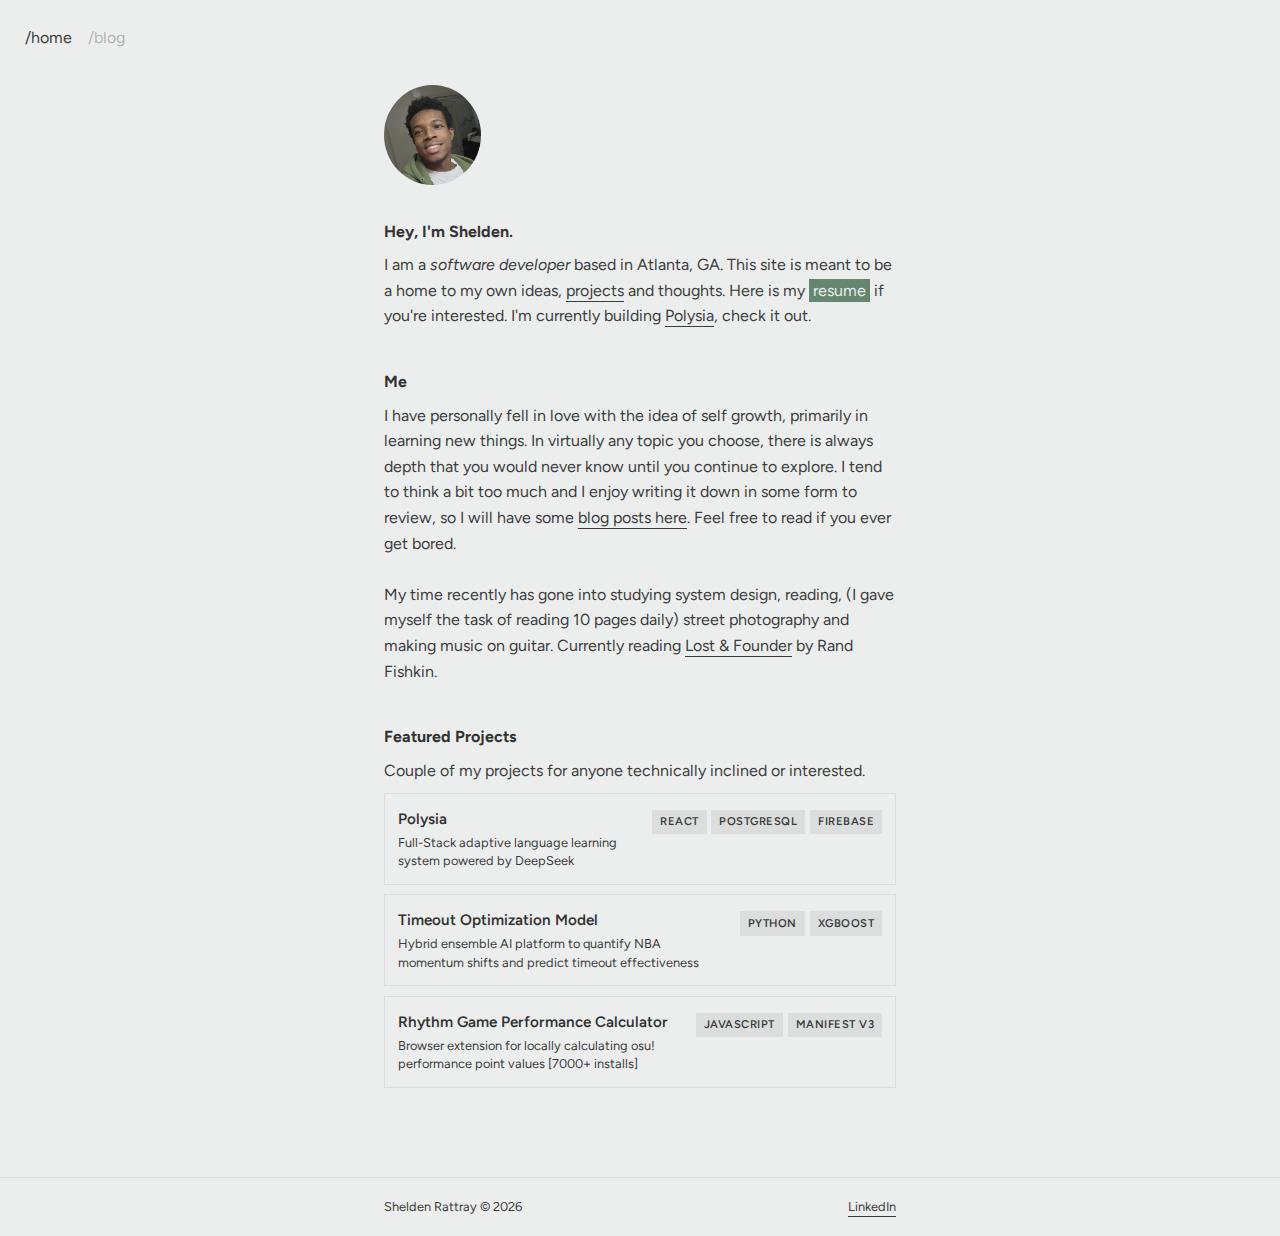
<file: index.html>
<!DOCTYPE html>
<html lang="en">
<head>
    <meta charset="UTF-8">
    <meta name="viewport" content="width=device-width, initial-scale=1.0">
    <link rel="icon" href="assets/favicon.png" sizes="any" type="image/png">
    <link rel="preconnect" href="https://fonts.googleapis.com">
    <link rel="preconnect" href="https://fonts.gstatic.com" crossorigin>
    <link href="https://fonts.googleapis.com/css2?family=Chivo+Mono:ital,wght@0,100..900;1,100..900&family=Figtree:ital,wght@0,300..900;1,300..900&family=Quattrocento:wght@400;700&display=swap" rel="stylesheet">
    <link rel="stylesheet" type="text/css" href="style.css"/>
    <title>Shelden Rattray</title>
</head>
<body>
    <div class="contents">
    <section id="home">
        <img src="assets/portrait.png" class="profile-picture" height="100rem">
        <br>

        <p class="section-title">
            Hey, I'm Shelden.
        </p>

        <p>
	I am a <span class="italic">software developer</span> based in Atlanta, GA. This site is meant to be a home to my own ideas, <a href="https://www.github.com/sheldenr" target="_blank">projects</a> and thoughts. Here is my <a href="assets/resume-current.pdf" target="_blank" class="highlight">resume</a> if you're interested. I'm currently building <a href="https://www.polysia.app/" target="_blank">Polysia</a>, check it out. 
        </p>

    </section>

    <section id="me">
        <p class="section-title">
            Me
        </p>
        <p>
            I have personally fell in love with the idea of self growth, primarily in learning new things. In virtually any topic you choose, there is always depth that you would never know until you continue to explore.
            I tend to think a bit too much and I enjoy writing it down in some form to review, so I will have some <a href="blogs.html">blog posts here</a>. Feel free to read if you ever get bored.
            <br><br>
	    My time recently has gone into studying system design, reading, (I gave myself the task of reading 10 pages daily) street photography and making music on guitar. Currently reading <a href="https://www.amazon.com/Lost-Founder-Painfully-Honest-Startup/dp/0735213321">Lost & Founder</a> by Rand Fishkin.
        </p>
    </section>

    <section id="projects">
        <p class="section-title">
            Featured Projects
        </p>
	<p>Couple of my projects for anyone technically inclined or interested.</p>
        
        <div class="project-container">
            <a class="project-header" href="https://www.polysia.app/" target="_blank">
                <div class="project-info">
                    <span class="project-name">Polysia</span>
                    <span class="project-description">Full-Stack adaptive language learning system powered by DeepSeek</span>
                </div>
                <div class="project-tech-icons">
                    <span class="tech-badge">React</span>
                    <span class="tech-badge">PostgreSQL</span>
                    <span class="tech-badge">Firebase</span>
                </div>
            </a>
        </div>

        <div class="project-container">
            <a class="project-header" href="https://github.com/asalontai/timeout" target="_blank">
                <div class="project-info">
                    <span class="project-name">Timeout Optimization Model</span>
                    <span class="project-description">Hybrid ensemble AI platform to quantify NBA momentum shifts and predict timeout effectiveness</span>
                </div>
                <div class="project-tech-icons">
                    <span class="tech-badge">Python</span>
                    <span class="tech-badge">XGBoost</span>
                </div>
            </a>
        </div>

        <div class="project-container">
            <a class="project-header" href="https://github.com/sheldenr/osu-pp-calculator" target="_blank">
                <div class="project-info">
                    <span class="project-name">Rhythm Game Performance Calculator</span>
                    <span class="project-description">Browser extension for locally calculating osu! performance point values [7000+ installs]</span>
                </div>
                <div class="project-tech-icons">
                    <span class="tech-badge">JavaScript</span>
                    <span class="tech-badge">Manifest V3</span>
                </div>
            </a>
        </div>
    </section>
        
    </div>

    <footer>
        <div class="divider" style="margin-top: 5rem;"></div>
        <div class="contents" style="margin-top: 0; margin-bottom: 0;">
            <div class="footer-contents">
                <p class="left-align">Shelden Rattray © 2026</p>
                <a class="right-align" href="https://www.linkedin.com/in/shelden-rattray" target="_blank">LinkedIn</a>
            </div>
        </div>
    </footer>

    <div class="gui">
        <p class="gui-element remove-underline">/home</p>
        <a class="gui-element remove-underline faded" href="blogs.html">/blog</a>
    </div>
</body>
</html>
</file>
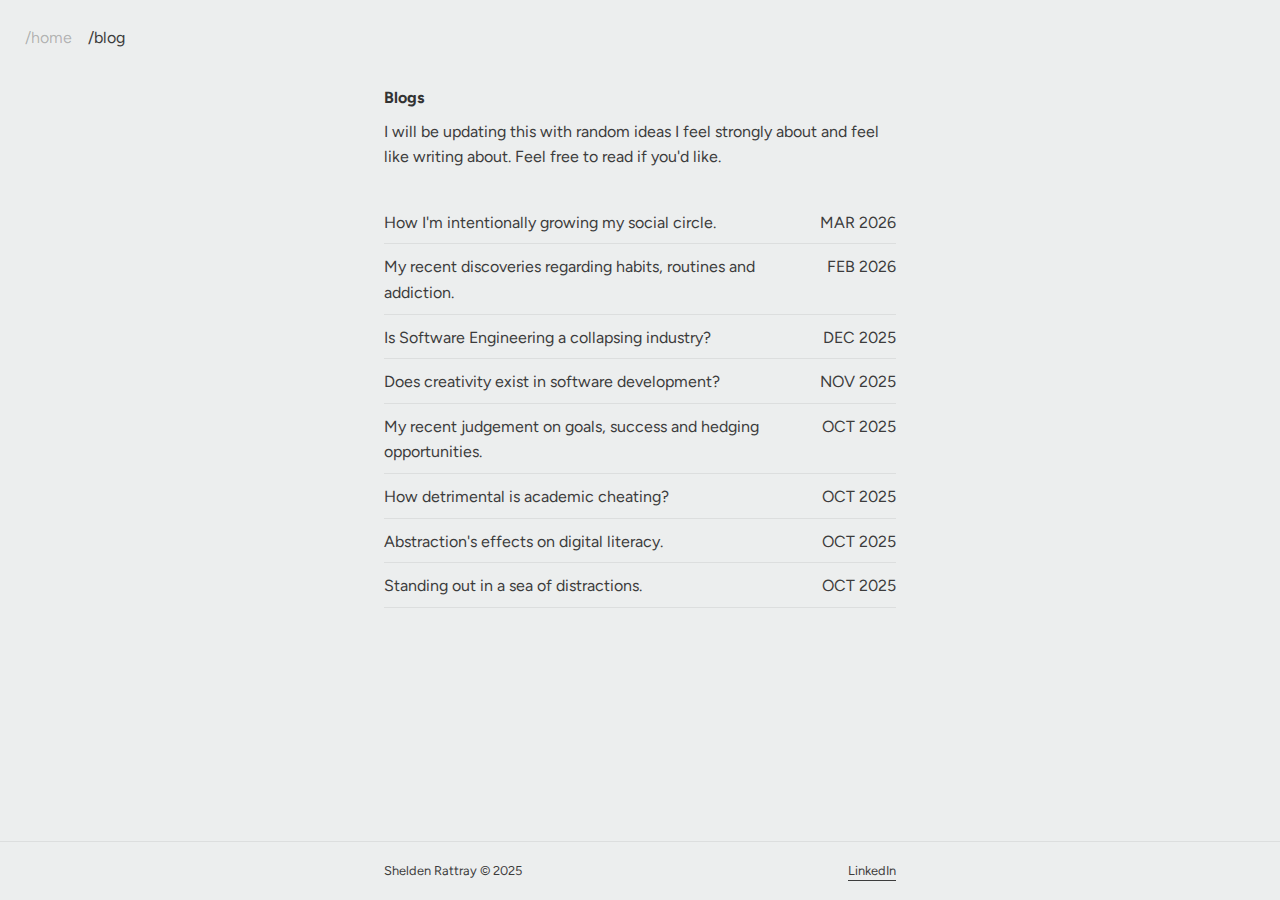
<file: blogs.html>
<!DOCTYPE html>
<html lang="en">
<head>
    <meta charset="UTF-8">
    <meta name="viewport" content="width=device-width, initial-scale=1.0">
    <link rel="icon" href="assets/favicon.png" sizes="any" type="image/png">
    <link rel="preconnect" href="https://fonts.googleapis.com">
    <link rel="preconnect" href="https://fonts.gstatic.com" crossorigin>
    <link href="https://fonts.googleapis.com/css2?family=Chivo+Mono:ital,wght@0,100..900;1,100..900&family=Figtree:ital,wght@0,300..900;1,300..900&family=Quattrocento:wght@400;700&display=swap" rel="stylesheet">
    <link rel="stylesheet" type="text/css" href="style.css"/> 
    <title>Shelden Rattray</title>
</head>
<body>
    <div class="contents">
    <section id="header">
        <p class="section-title">
            Blogs
        </p>
        <p>
            I will be updating this with random ideas I feel strongly about and feel like writing about. Feel free to read if you'd like.
        </p>
    </section>

    <section id="blogs">
	<div class="blog-post-description">
            <div class="blog-list">
                    <a class="left-align blog-title" href="blog-posts/03-30-26-02.html">How I'm intentionally growing my social circle.</a>
                <p class="right-align">MAR 2026</p>
            </div>
            <div class="divider"></div>
        </div>
	<div class="blog-post-description">
            <div class="blog-list">
                    <a class="left-align blog-title" href="blog-posts/02-03-26-18.html">My recent discoveries regarding habits, routines and addiction.</a>
                <p class="right-align">FEB 2026</p>
            </div>
            <div class="divider"></div>
        </div>
	<div class="blog-post-description">
            <div class="blog-list">
                    <a class="left-align blog-title" href="blog-posts/12-01-25-13.html">Is Software Engineering a collapsing industry?</a>
                <p class="right-align">DEC 2025</p>
            </div>
            <div class="divider"></div>
        </div>
	<div class="blog-post-description">
            <div class="blog-list">
		    <a class="left-align blog-title" href="blog-posts/11-10-25-22.html">Does creativity exist in software development?</a>
                <p class="right-align">NOV 2025</p>
            </div>
            <div class="divider"></div>
        </div>

	<div class="blog-post-description">
            <div class="blog-list">
                <a class="left-align blog-title" href="blog-posts/10-17-25-13.html">My recent judgement on goals, success and hedging opportunities.</a>
                <p class="right-align">OCT 2025</p>
            </div>
            <div class="divider"></div>
        </div>


	<div class="blog-post-description">
            <div class="blog-list">
                <a class="left-align blog-title" href="blog-posts/10-10-25-14.html">How detrimental is academic cheating?</a>
                <p class="right-align">OCT 2025</p>
            </div>
            <div class="divider"></div>
        </div>

	<div class="blog-post-description">
            <div class="blog-list">
                <a class="left-align blog-title" href="blog-posts/10-05-25-22.html">Abstraction's effects on digital literacy.</a>
                <p class="right-align">OCT 2025</p>
            </div>
            <div class="divider"></div>
        </div>

        <div class="blog-post-description">
            <div class="blog-list">
                <a class="left-align blog-title" href="blog-posts/10-05-25-18.html">Standing out in a sea of distractions.</a>
                <p class="right-align">OCT 2025</p>
            </div>
            <div class="divider"></div>
        </div>

        <!-- <div class="blog-post-description">
            <div class="blog-list">
                <a class="left-align blog-title" href="blog-posts/template.html">...</a>
                <p class="right-align">20XX</p>
            </div>
            <div class="divider"></div>
        </div> -->
    </section>
    
    </div>

    <footer>
        <div class="divider"></div>
        <div class="contents" style="margin-top: 0; margin-bottom: 0;">
            <div class="footer-contents">
                <p class="left-align">Shelden Rattray © 2025</p>
                <a class="right-align" href="https://www.linkedin.com/in/shelden-rattray" target="_blank">LinkedIn</a>
                <div style="clear:both"></div>
            </div>
        </div>
    </footer>

    <div class="gui">
        <a class="gui-element remove-underline faded" href="index.html">/home</a>
        <a class="gui-element remove-underline">/blog</a>
    </div>
</body>
</html>
</file>
<file: style.css>
:root {
  --bg: rgb(236, 238, 238);
  --text: #3c3c3c;
  --title-text: #333333;
  
  --accent-color: #658770;

  --section-divider-color: rgba(35, 35, 35, 0.079);
  --project-divider-color: rgba(35, 35, 35, 0.3);
}

@media (prefers-color-scheme: dark) {
  :root {
    --bg: #1e1d1d;
    --text: #919191;
    --title-text: #f4f4f4;

    --accent-color: #8eb199;

    --section-divider-color: rgba(224, 221, 221, 0.079);
    --project-divider-color: rgba(224, 221, 221, 0.3);
  }
}

@media screen and (max-width: 1000px) {
  .contents {
    margin: 3vh auto 0;
    font-size: 0.95rem;
    width: 85vw;
  }

  .gui {
    justify-content: flex-end;
  }
}

@media screen and (min-width: 1000px) and (max-width: 1500px) {
  .contents {
    margin: 5vh auto 0;
    width: 40vw;
  }
}

@media screen and (min-width: 1500px) {
  .contents {
    margin: 5vh auto 0;
    width: 30vw;
  }
}

::selection {
  background-color: var(--accent-color); 
  color: var(--bg);
}

html {
  margin: 0;
  height: 100vh;
}

* {
  transition: none;
}

a, button, .highlight { 
  transition: color 0.4s ease, background-color 0.4s ease;
}

body {
  margin: 0;
  transition: width 0.2s ease-in-out;
  overflow-x: hidden;
  font-family: "Figtree";
  line-height: 1.6rem;
  font-size: 1rem;
  background: var(--bg);
  color: var(--text);
  min-height: 100%; 
  display: flex; 
  flex-direction: column; 
  justify-content: space-between;
}

p {
  margin: 0;
}

section {
  margin: 2.5rem 0 0;
}

a:link {
  color: var(--text);
}

a:visited {
  color: var(--text);
}

a:hover {
  color: var(--accent-color);
  text-decoration-line: underline;
  text-decoration-color: var(--accent-color);
  text-decoration-style: solid;    
  text-decoration-thickness: 1px; 
}

a:active {
  color: var(--accent-color);
  text-decoration-line: underline;
  text-decoration-color: var(--accent-color);
  text-decoration-style: solid;    
  text-decoration-thickness: 1px; 
}

a {
  text-decoration-line: underline;
  text-decoration-color: var(--text);
  text-decoration-style: solid;    
  text-decoration-thickness: 1px; 
  text-underline-offset: 5px;
}

.profile-picture {
  display: block;
  border-radius: 50%;
  overflow: hidden;
  margin: 0.5rem 0;
  filter: contrast(90%);
}

.section-title {
  font-weight: 700;
  color: var(--title-text);
  margin-bottom: 8px;
}

.blog-title {
  color: var(--title-text);
  margin-bottom: 8px;
  text-decoration: none !important;
}

.blog-list {
  display: flex;
}

.project {
  background-color: var(--section-divider-color);
  margin: 0.5rem 0rem 0rem 0rem;
  padding: 1.4rem;
    
}

.divider {
  border-top: 1px solid var(--section-divider-color);
  width: 100%;
}

.italic {
    font-style: italic;
}

.highlight  {
  background-color: var(--accent-color);
  padding: 2px 4px;
  color: var(--bg) !important;
  text-decoration: none !important;
}

.highlight:hover {
  background-color: color-mix(in srgb, var(--accent-color) 50%, transparent);;
}

.bold {
    font-weight: 600;
}

.faded {
  color: var(--project-divider-color) !important;
}

.ring {
  display: block;
  border-radius: 50%;
}

.footer-contents {
  display: flex;
  padding: 1rem 0;
  font-size: 0.8rem;
}

.left-align {
  flex: 3;
}

.right-align {
  flex: 1;
  text-align: right;
}

.gui {
  position: absolute;
  display: flex;
  gap: 1rem;
  top: 25px;
  left: 0;
  right: 0;
  padding: 0 25px;
  overflow: hidden;
}

.remove-underline {
  text-decoration: none !important;
}

.blog-post-description {
  margin-bottom: 10px;
}

.post-text {
  margin-bottom: 8rem;
}

.project-container {
  background-color: transparent;
  margin: 0.6rem 0;
  overflow: hidden;
  transition: all 0.3s ease;
  border: 1px solid var(--section-divider-color);
}

.project-header {
  display: flex;
  justify-content: space-between;
  align-items: flex-start;
  gap: 0.8rem;
  padding: 0.8rem;
  cursor: pointer;
  user-select: none;
  transition: background-color 0.3s ease;
  text-decoration: none !important;
  color: inherit;
}

.project-header:hover {
  background-color: color-mix(in srgb, var(--bg) 95%, var(--accent-color) 5%);
  text-decoration: none !important;
}

.project-tech-icons {
  display: flex;
  flex-wrap: wrap;
  gap: 0.3rem;
  font-size: 1.2rem;
  color: var(--text);
  align-items: flex-start;
  flex-shrink: 0;
  max-width: 50%;
  justify-content: flex-end;
}

.tech-badge {
  font-size: 0.7rem;
  font-weight: 600;
  padding: 0.35rem 0.5rem;
  background-color: var(--section-divider-color);
  border-radius: 0;
  color: var(--text);
  text-transform: uppercase;
  letter-spacing: 0.5px;
  white-space: nowrap;
  line-height: 1.2;
  margin-top: 3px;
}

.project-info {
  display: flex;
  flex-direction: column;
  gap: 0.1rem;
  flex: 1;
  min-width: 0;
}

.project-name {
  font-weight: 600;
  color: var(--title-text);
  font-size: 0.95rem;
  transition: text-decoration 0.2s ease;
}

.project-description {
  font-size: 0.8rem;
  color: var(--text);
  line-height: 1.45;
}
</file>
